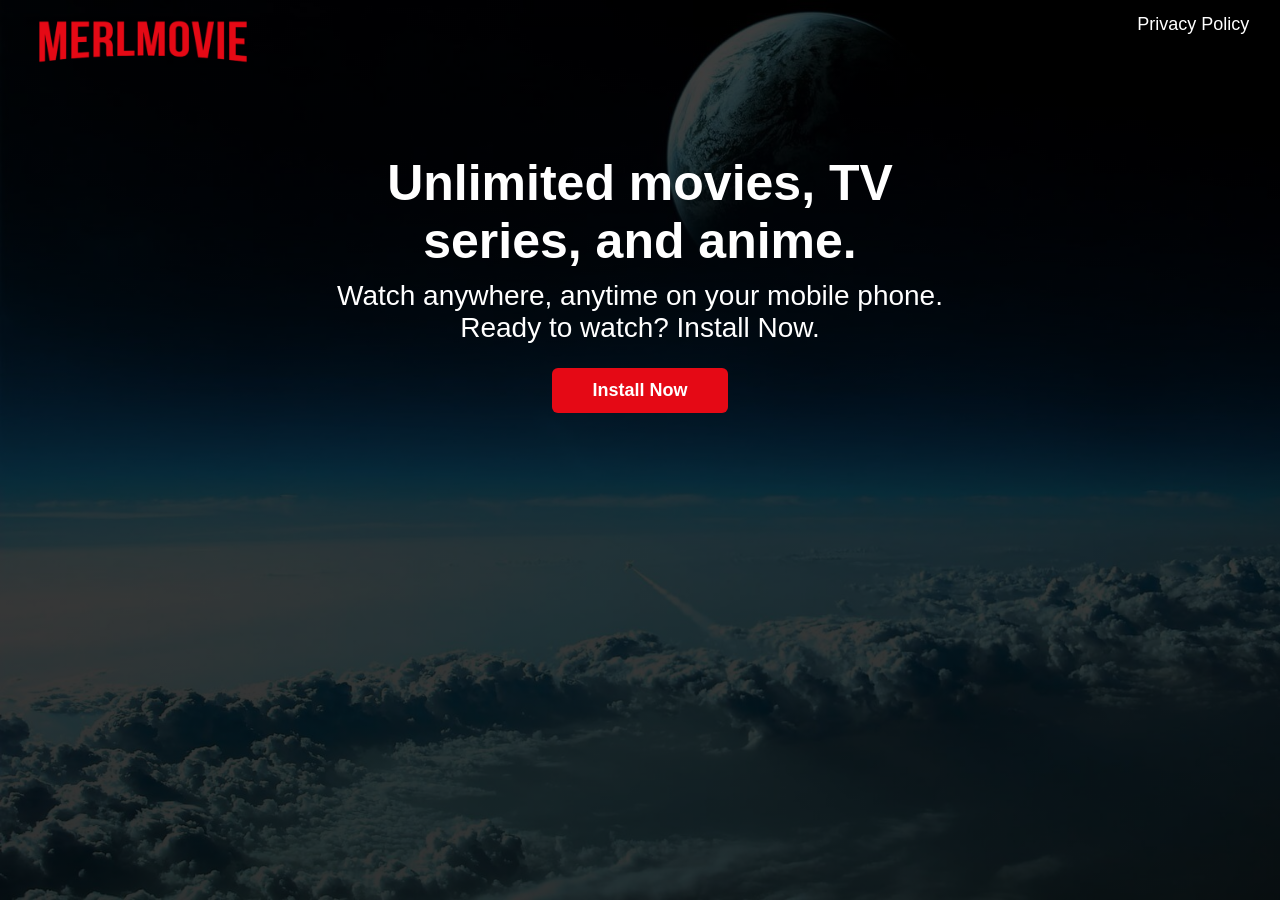
<file: index.html>
<!DOCTYPE html>
<html lang="en">

<head>
    <meta charset="UTF-8">
    <meta http-equiv="Content-Type" content="text/html; charset=UTF-8">
    <meta http-equiv="X-UA-Compatible" content="IE=edge">
    <meta name="viewport" content="width=device-width, initial-scale=1.0">
    <meta property="og:url" content="MerlMovie" id="meta-url">
    <meta property="og:type" content="Home" id="meta-type">
    <meta property="og:title" content="Watch unlimited movies, TV series, & anime for free on your phone." id="meta-title">
    <meta property="og:description" content="MerlMovie you can watch/download unlimited movies for free, especially you can find your favorite more than 25000 movies that we have in our app. also the videos have subtitles for easy to watch. you will always get notifications when we add something new to explore every week. what are you waiting for? Just install now!" id="meta-story">
    <meta property="og:image" content="https://play-lh.googleusercontent.com/RnX8uykkBdGlB9ELLEQ_3Ekb80Ma_uWFbRD8WlC64dXHgQzXo_3-gyTFaVaft6Aec5mJ=w1024-h768-rw" id="meta-image">
    <meta property="al:android:url" content="open://merlmovie" id="meta-android-url">
    <meta property="al:android:package" content="com.NOUVANNET.merlmovie">
    <meta property="al:android:app_name" content="MerlMovie">
    <link rel="icon" href="./img/favicon.ico" type="image/icon type">
    <link rel="stylesheet" href="./css/style.css">
    <title>MerlMovie</title>
</head>

<body background="./img/bg.jpg">

    <div id="linear-shadow"></div>

    <header id="header-id">
        <div id="header-row">
            <img src="./img/logo.png" id="header-logo">
            <h id="pr-pl-btn">Privacy Policy</h>
        </div>
        <div id="header-title">
            <h3 id="title">
                Unlimited movies, TV series, and anime.
            </h3>
            <h4 id="subtitle">
                Watch anywhere, anytime on your mobile phone. <br> Ready to watch?
                Install Now.
            </h4>
            <button id="install-now-btn">Install Now</button>
        </div>
    </header>
    <script type="module" src="./js/index.js"></script>
</body>

</html>
</file>
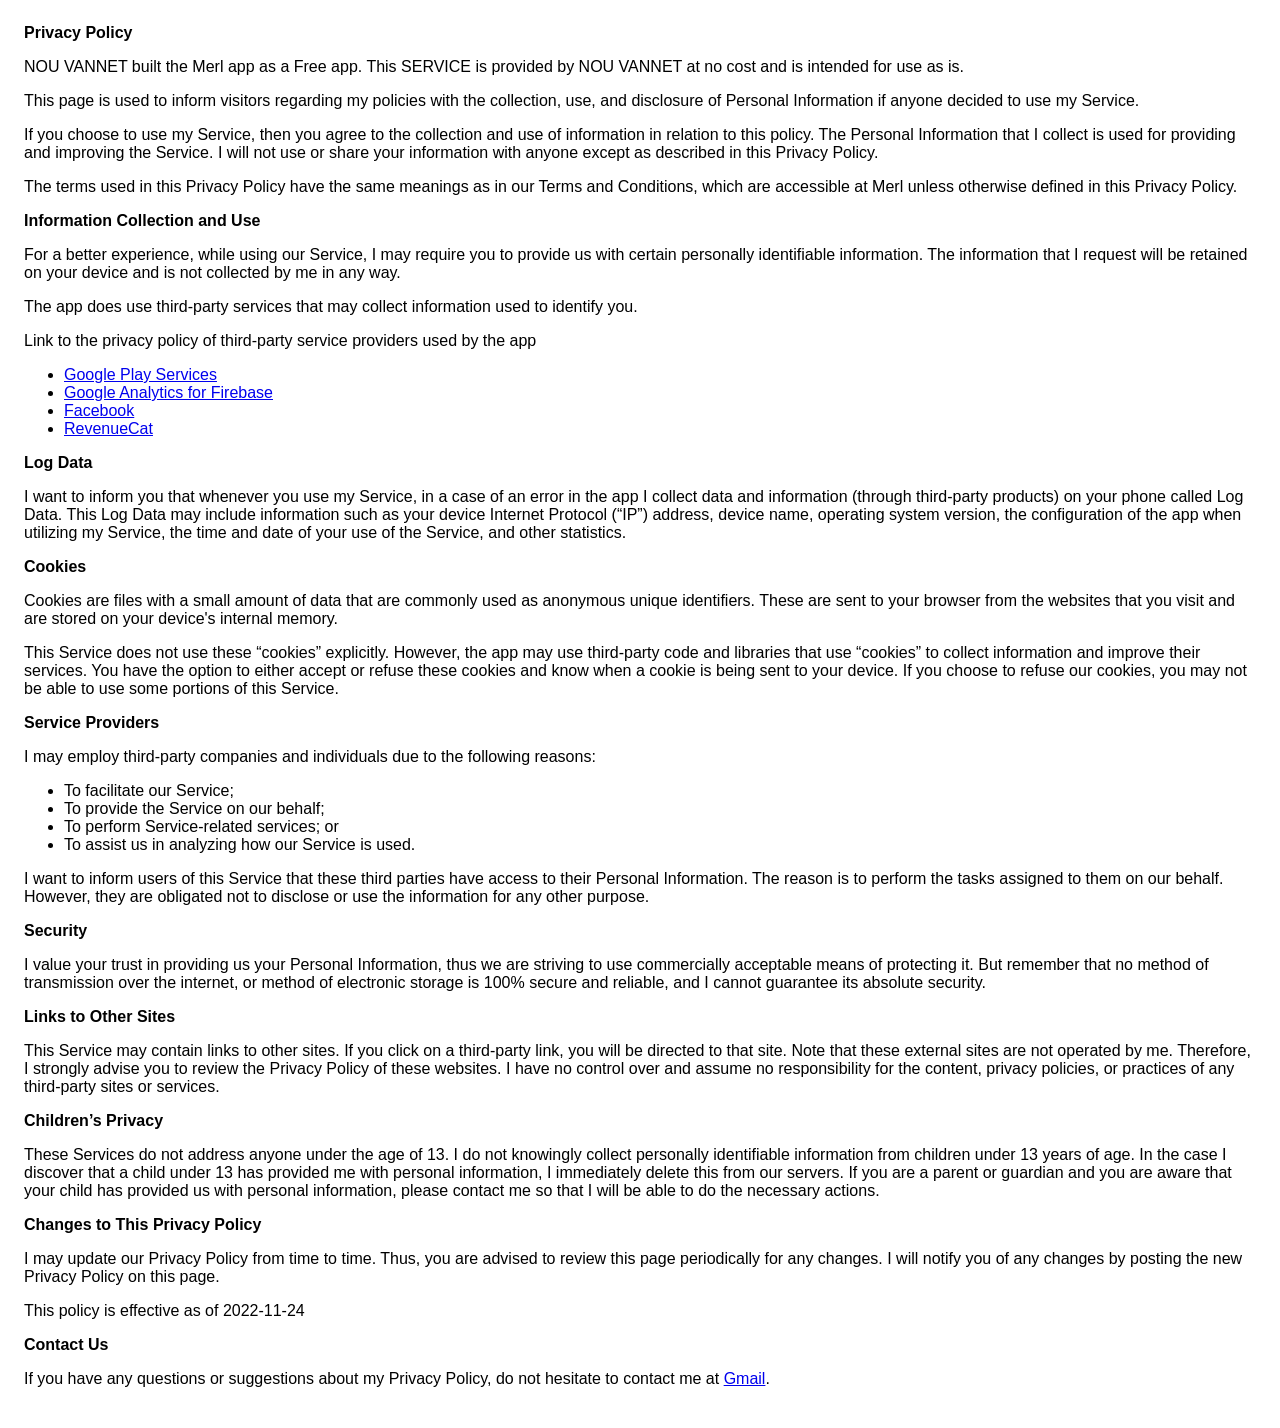
<file: privacy-policy.html>
<!DOCTYPE html>
<html>

<head>
  <meta charset='utf-8'>
  <meta name='viewport' content='width=device-width'>
  <link rel="icon" href="./img/favicon.ico" type="image/icon type">
  <title>Privacy Policy</title>
  <style>
    body {
      font-family: 'Helvetica Neue', Helvetica, Arial, sans-serif;
      padding: 1em;
    }
  </style>
</head>

<body>
  <strong>Privacy Policy</strong>
  <p>
    NOU VANNET built the Merl app as
    a Free app. This SERVICE is provided by
    NOU VANNET at no cost and is intended for use as
    is.
  </p>
  <p>
    This page is used to inform visitors regarding my
    policies with the collection, use, and disclosure of Personal
    Information if anyone decided to use my Service.
  </p>
  <p>
    If you choose to use my Service, then you agree to
    the collection and use of information in relation to this
    policy. The Personal Information that I collect is
    used for providing and improving the Service. I will not use or share your information with
    anyone except as described in this Privacy Policy.
  </p>
  <p>
    The terms used in this Privacy Policy have the same meanings
    as in our Terms and Conditions, which are accessible at
    Merl unless otherwise defined in this Privacy Policy.
  </p>
  <p><strong>Information Collection and Use</strong></p>
  <p>
    For a better experience, while using our Service, I
    may require you to provide us with certain personally
    identifiable information. The information that
    I request will be retained on your device and is not collected by me in any way.
  </p>
  <div>
    <p>
      The app does use third-party services that may collect
      information used to identify you.
    </p>
    <p>
      Link to the privacy policy of third-party service providers used
      by the app
    </p>
    <ul>
      <li><a href="https://www.google.com/policies/privacy/" target="_blank" rel="noopener noreferrer">Google Play
          Services</a></li>
      <!---->
      <li><a href="https://firebase.google.com/policies/analytics" target="_blank" rel="noopener noreferrer">Google
          Analytics for Firebase</a></li>
      <!---->
      <li><a href="https://www.facebook.com/about/privacy/update/printable" target="_blank"
          rel="noopener noreferrer">Facebook</a></li>
      <!---->
      <!---->
      <!---->
      <!---->
      <!---->
      <!---->
      <!---->
      <!---->
      <!---->
      <!---->
      <!---->
      <!---->
      <!---->
      <!---->
      <!---->
      <!---->
      <!---->
      <!---->
      <!---->
      <!---->
      <!---->
      <!---->
      <li><a href="https://www.revenuecat.com/privacy" target="_blank" rel="noopener noreferrer">RevenueCat</a></li>
    </ul>
  </div>
  <p><strong>Log Data</strong></p>
  <p>
    I want to inform you that whenever you
    use my Service, in a case of an error in the app
    I collect data and information (through third-party
    products) on your phone called Log Data. This Log Data may
    include information such as your device Internet Protocol
    (“IP”) address, device name, operating system version, the
    configuration of the app when utilizing my Service,
    the time and date of your use of the Service, and other
    statistics.
  </p>
  <p><strong>Cookies</strong></p>
  <p>
    Cookies are files with a small amount of data that are
    commonly used as anonymous unique identifiers. These are sent
    to your browser from the websites that you visit and are
    stored on your device's internal memory.
  </p>
  <p>
    This Service does not use these “cookies” explicitly. However,
    the app may use third-party code and libraries that use
    “cookies” to collect information and improve their services.
    You have the option to either accept or refuse these cookies
    and know when a cookie is being sent to your device. If you
    choose to refuse our cookies, you may not be able to use some
    portions of this Service.
  </p>
  <p><strong>Service Providers</strong></p>
  <p>
    I may employ third-party companies and
    individuals due to the following reasons:
  </p>
  <ul>
    <li>To facilitate our Service;</li>
    <li>To provide the Service on our behalf;</li>
    <li>To perform Service-related services; or</li>
    <li>To assist us in analyzing how our Service is used.</li>
  </ul>
  <p>
    I want to inform users of this Service
    that these third parties have access to their Personal
    Information. The reason is to perform the tasks assigned to
    them on our behalf. However, they are obligated not to
    disclose or use the information for any other purpose.
  </p>
  <p><strong>Security</strong></p>
  <p>
    I value your trust in providing us your
    Personal Information, thus we are striving to use commercially
    acceptable means of protecting it. But remember that no method
    of transmission over the internet, or method of electronic
    storage is 100% secure and reliable, and I cannot
    guarantee its absolute security.
  </p>
  <p><strong>Links to Other Sites</strong></p>
  <p>
    This Service may contain links to other sites. If you click on
    a third-party link, you will be directed to that site. Note
    that these external sites are not operated by me.
    Therefore, I strongly advise you to review the
    Privacy Policy of these websites. I have
    no control over and assume no responsibility for the content,
    privacy policies, or practices of any third-party sites or
    services.
  </p>
  <p><strong>Children’s Privacy</strong></p>
  <div>
    <p>
      These Services do not address anyone under the age of 13.
      I do not knowingly collect personally
      identifiable information from children under 13 years of age. In the case
      I discover that a child under 13 has provided
      me with personal information, I immediately
      delete this from our servers. If you are a parent or guardian
      and you are aware that your child has provided us with
      personal information, please contact me so that
      I will be able to do the necessary actions.
    </p>
  </div>
  <!---->
  <p><strong>Changes to This Privacy Policy</strong></p>
  <p>
    I may update our Privacy Policy from
    time to time. Thus, you are advised to review this page
    periodically for any changes. I will
    notify you of any changes by posting the new Privacy Policy on
    this page.
  </p>
  <p>This policy is effective as of 2022-11-24</p>
  <p><strong>Contact Us</strong></p>
  <p>
    If you have any questions or suggestions about my
    Privacy Policy, do not hesitate to contact me at <a href="mailto:merlmovie.nv@gmail.com">Gmail</a>.
  </p>
</body>

</html>
</file>
<file: css/style.css>
* {
    box-sizing: border-box;
    margin: 0;
    padding: 0;
}

body {
    background-repeat: no-repeat;
    background-size: cover;
    background-attachment: fixed;
}

#linear-shadow {
    height: 100%;
    width: 100%;
    display: flex;
    position: absolute;
    background-size: contain;
    background-attachment: fixed;
    bottom: 0px;
    top: 0px;
    left: 0px;
    right: 0px;
    animation: fadeIn 0.75s;
    background-image: linear-gradient(rgba(0, 0, 0, 0.30) 0%, rgba(0, 0, 0, 0.75) 0%, rgba(0, 0, 0, 0.80));
}

#header-id {
    display: flex;
    position: relative;
    height: 100%;
    width: 100%;
}

#header-row {
    width: 100%;
    height: 15%;
    position: absolute;
    justify-content: space-between;
}

#header-logo {
    width: 240px;
    padding: 1%;
    position: absolute;
    margin-top: 6px;
    margin-left: 10px;
    left: 1%;
    cursor: pointer;
}

#pr-pl-btn {
    height: 45px;
    padding: 0;
    margin-top: 2px;
    margin-right: 18px;
    align-items: center;
    justify-content: center;
    display: flex;
    position: absolute;
    color: white;
    font-family: 'Segoe UI', Tahoma, Geneva, Verdana, sans-serif;
    right: 1%;
    font-size: 18px;
    border-radius: 6px;
    cursor: pointer;
}

#header-title {
    margin-top: 12%;
    width: 50%;
    margin-left: auto;
    margin-right: auto;
    display: block;
}

#title {
    color: white;
    font-family: 'Segoe UI', Tahoma, Geneva, Verdana, sans-serif;
    font-size: 3.125rem;
    font-weight: 700;
    width: 100%;
    text-align: center;
}

#subtitle {
    color: white;
    font-size: 1.75rem;
    text-align: center;
    margin-top: 10px;
    width: 100%;
    font-weight: 500;
    font-family: 'Segoe UI', Tahoma, Geneva, Verdana, sans-serif;
}

#install-now-btn {
    height: 45px;
    color: white;
    border-color: transparent;
    border-radius: 6px;
    font-weight: 600;
    font-size: 18px;
    cursor: pointer;
    padding: 0px 38px;
    transition: 0.2s;
    background-color: #e50915;
    margin: 24px auto;
    display: block;
}

#install-now-btn:hover {
    transform: scale(1.05);
}

@media screen and (max-width: 838px) {

    #pr-pl-btn {
        margin-top: 2px;
        margin-right: 14px;
        font-size: 15px;
    }

    #header-title {
        width: 60%;
        margin-top: 20%;
    }

    #title {
        font-size: 2.985rem;
    }
    
    #subtitle {
        font-size: 1.35rem;
    }

}

@media screen and (max-width: 667px) {

    #pr-pl-btn {
        margin-top: 1px;
        margin-right: 10px;
        font-size: 15px;
    }

    #header-title {
        width: 65%;
        margin-top: 20%;
    }

    #header-logo {
        width: 35%;
        margin-top: 5px;
        margin-left: 9px;
    }

    #title {
        font-size: 2.585rem;
    }
    
    #subtitle {
        font-size: 0.986rem;
    }

    #install-now-btn {
        height: 40px;
        font-size: 16px;
    }

}

@media screen and (max-width: 534px) {

    #pr-pl-btn {
        margin-top: 1px;
        margin-right: 8px;
        font-size: 15px;
    }

    #header-title {
        width: 65%;
        margin-top: 20%;
    }

    #header-logo {
        width: 35%;
        margin-top: 4px;
        margin-left: 8px;
    }

    #title {
        font-size: 2.396rem;
    }
    
    #subtitle {
        font-size: 0.986rem;
    }

}


@media screen and (max-width: 470px) {

    #pr-pl-btn {
        margin-top: 1px;
        margin-right: 14px;
        font-size: 15px;
    }

    #header-title {
        width: 65%;
        margin-top: 20%;
    }

    #header-logo {
        width: 35%;
        margin-top: 3px;
        margin-left: 5px;
    }

    #title {
        font-size: 2.396rem;
    }
    
    #subtitle {
        font-size: 0.986rem;
    }

}

@keyframes fadeIn {
    from {
        opacity: 0;
    }

    to {
        opacity: 1;
    }
}
</file>
